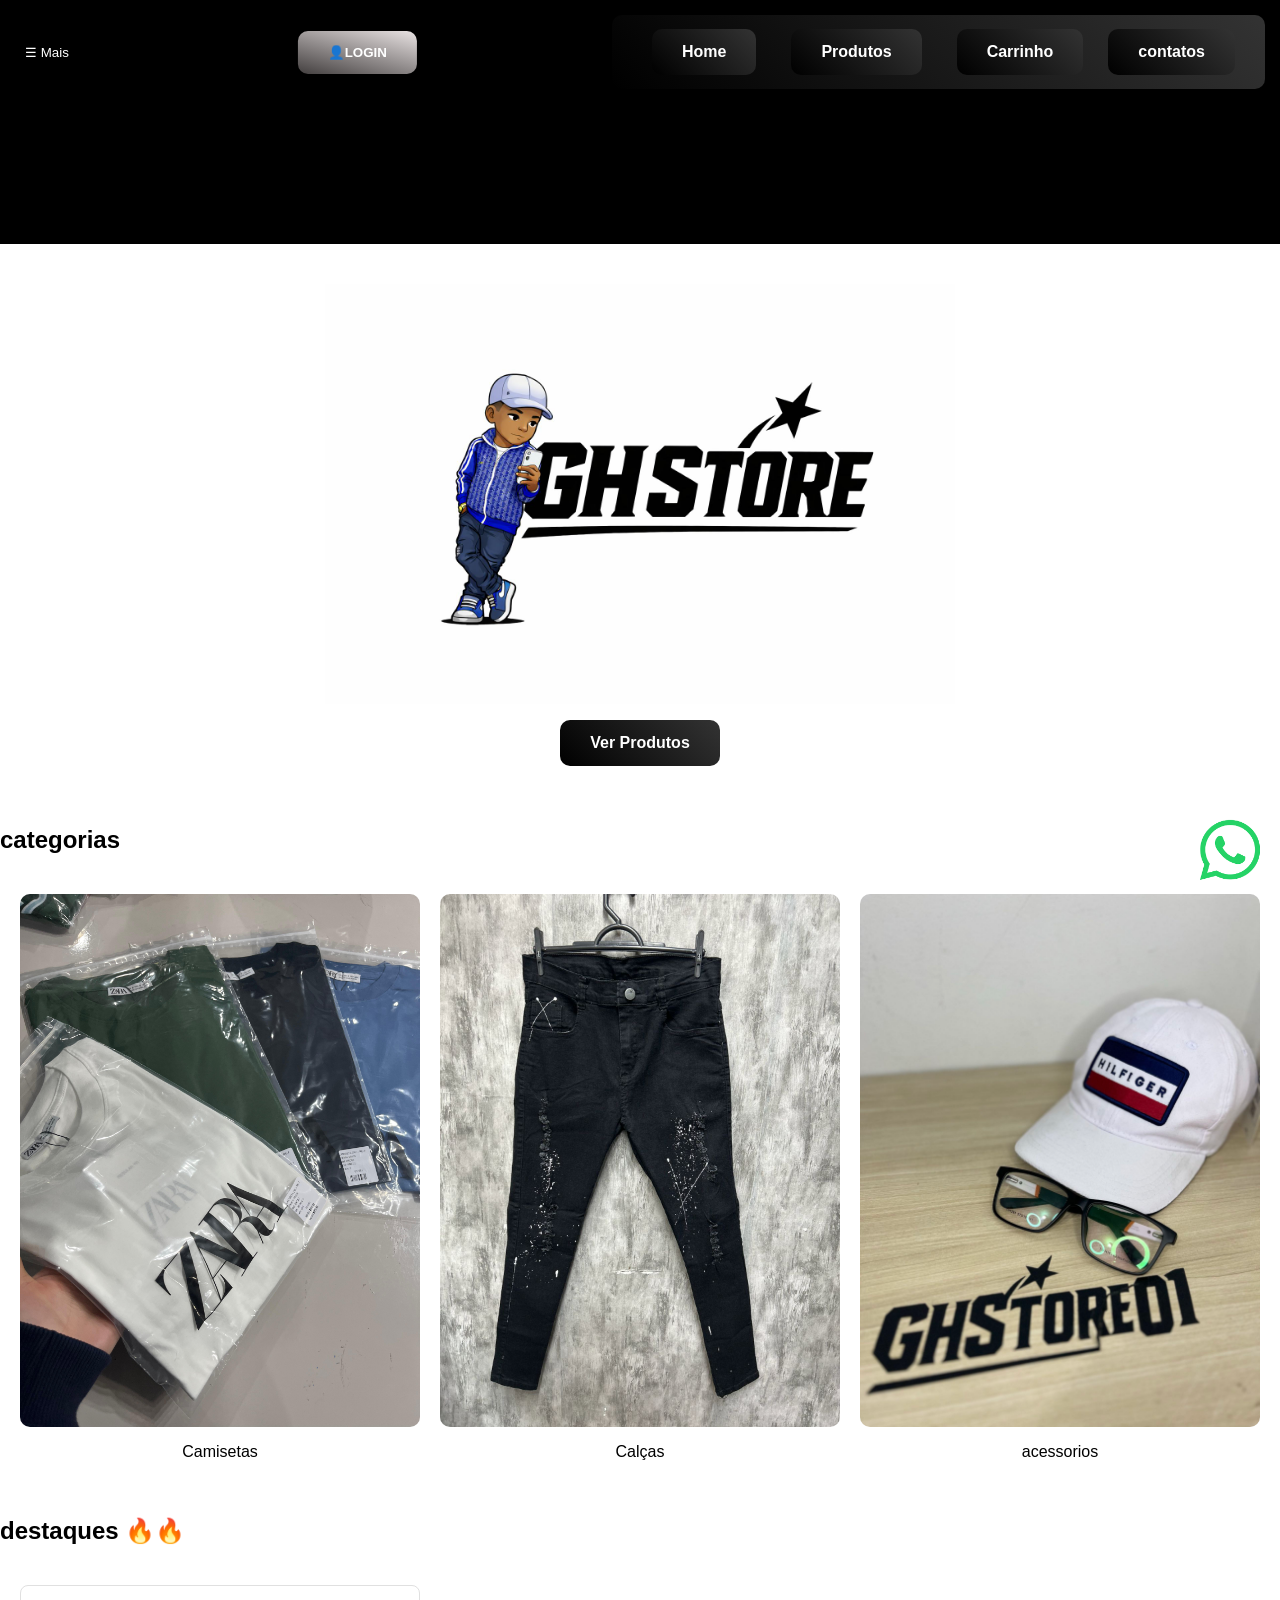
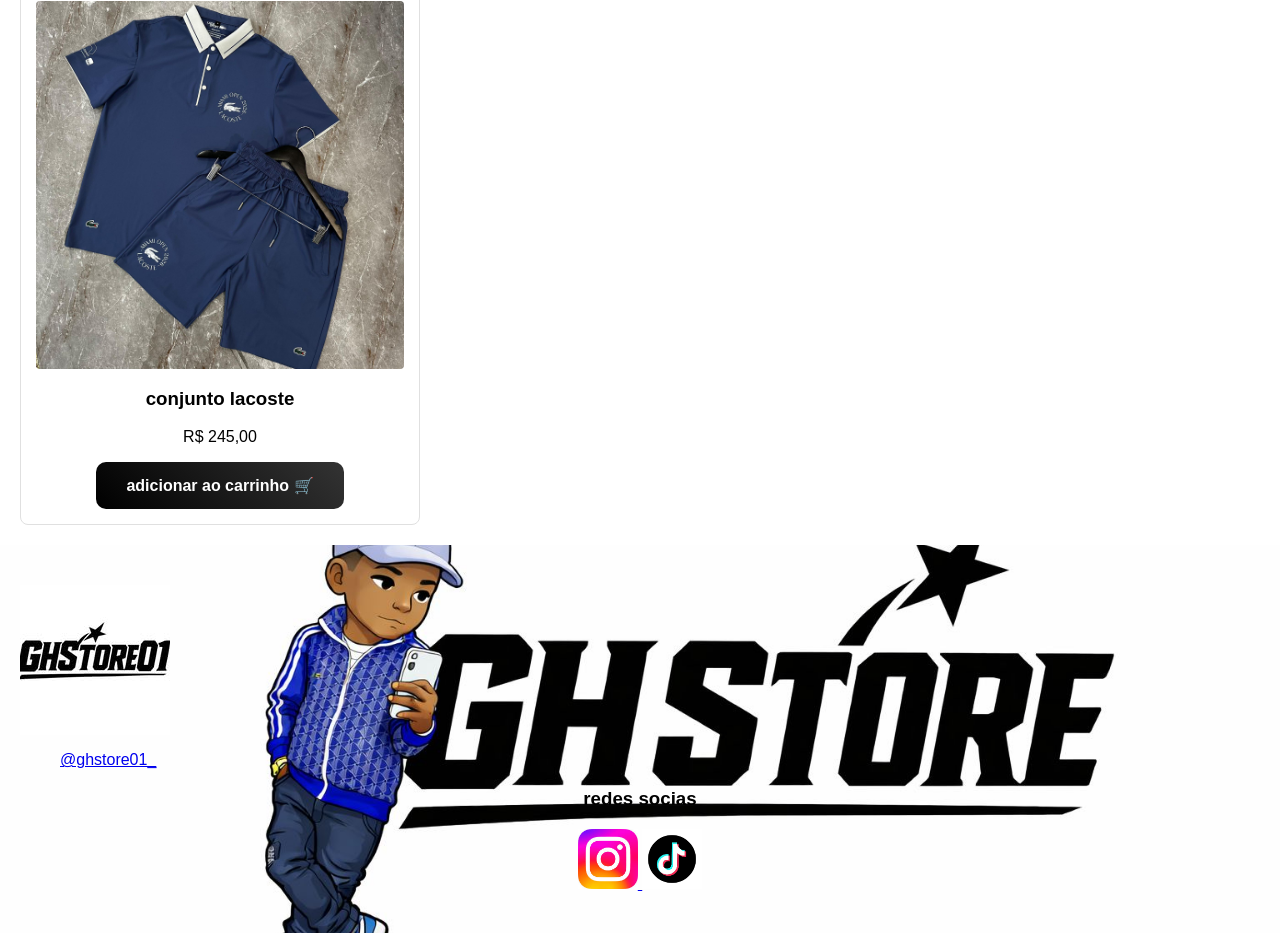
<file: index.html>
<html lang="pt-br">
<head>
    <meta charset="utf-8">
    <title>GH STORE01</title>
    <link rel="stylesheet" href="css/stylo.css">  
     <link rel="icon" type="image/x-icon" href="img/gh.png"> 

<script type="text/javascript">

    // Função para abrir e fechar a barra lateral
function     abriremenu() {
    var sidebar = document.getElementById("menuside");
    sidebar.classList.toggle("mostrar");
}

// Função pop up existente
function abrirdetalhes(){
    window.open("telas/pop_contatos.html", "popup", "width-800,height-700");
}
function abrirlogin(){
    window.open("telas/login.html", "popup", "width-40,height-60,position-center");
}




</script>
</head>
<body>

<header>
<!--side botao-->
 <button class="btn-sidebar" onclick="abriremenu()">
    <span class="iconeside-">☰</span> Mais 
</button>

<button class="btnlogin" onclick="abrirlogin()">
    <span class="login">👤</span>LOGIN
</button>
 
<!-- Barra lateral oculta por padrão -->
<div id="menuside" class="conteudoside">
    <!-- Botão interno para fechar o menu -->
    <button class="btn-fechar" onclick="abriremenu()">&times;</button>
    
    <h3>Menu GH Store</h3>
    <a href="index.html">Home</a>
    <a href="telas/produtos.html">Produtos</a>
    <a href="telas/carrinho.html">Carrinho</a>
    <a href="#" onclick="abrirdetalhes()">Contatos</a>
    <A href="telas/sobre.html">Sobre nós</A>
</div>
   
<!--exibicao de barra de navegacao-->
     <nav class="btn   barradeinteracao" target="_blank">
         <a class="btn" href="index.html">Home</a>
         <a class="btn" href="telas/produtos.html">Produtos</a>
         <a class="btn" href="telas/carrinho.html">Carrinho</a>
    
         <li  onclick="abrirdetalhes()" style=cursor:pointer class="btn" > contatos</li>
     </nav>
</header>



    <section class="banner">
<div>
   
</div>


    
</section>

<div>
<section class="cabecalho">
  <img src="img/banner.png" class="boneco">
  <p>
    
  </p>
   <a href="telas/produtos.html" class="btn">Ver Produtos</a>
</section>
</div>


    
<section class="categorias">
    <h2 >categorias</h2>
    
   
        
    </div>
<div class="texto">
      
       
    </div>
    <div class="grid-categorias">
        <a href="telas/produtos.html" class="categoria">
            <img src="roupas/CAMISAZ.jpg.jpeg">
           <p>Camisetas</p>   
        </a>

        <a href="telas/produtos.html" class="categoria">
            <img src="roupas/calca.jpg">
            <p>Calças</p>
        </a>

        <a href="telas/produtos.html"class="categoria">
            <img src="roupas/bone[.jpg">
            <p>acessorios</p>
        </a>
    </div>
</section>

<section class="destaques">
    <h2 class="secoes">destaques 🔥🔥</h2>

    <div class="grid">
        <div class="card">
            <img src="roupas/conjamiami.jpg.jpeg">
            <h3>conjunto lacoste</h3>
            <p>R$ 245,00</p>
            <a href="telas/carrinho.html" class="btn">adicionar ao carrinho    🛒</a> 
        </div>
    </div>
</section>

   <main>
          <a href="https://wa.me/5511915023891?text=Olá,%20quero%20comprar" target="_blank">
                <img src="icones_apps/whatsapp.png" alt="whatsapp" class="whatsapp">
              </a>

<footer class="footer">
    <img src="img/gh.png" class="footerlogo">
    
    <blockquote class="tiktok-embed" cite="https://www.tiktok.com/@ghstore01_" data-unique-id="ghstore01_" data-embed-type="creator" style="max-width: 580px; min-width: 188px;" > <section> <a target="_blank" href="https://www.tiktok.com/@ghstore01_?refer=creator_embed">@ghstore01_</a> </section> </blockquote> <script async src="https://www.tiktok.com/embed.js" ></script>
            <section class="redessc">
        <h3 class="secoes">redes socias</h3>
     
    <a href="https://www.instagram.com/ghstore01__?utm_source=ig_web_button_share_sheet&igsh=ZDNlZDc0MzIxNw==" target="_blank">
        <img src="icones_apps/insta.jpg" alt="instagram" class="redes-sociais">
        
        
        <a href="https://tr.ee/hZGyEVqiq7" target="_blank">
            <img src="icones_apps/tkt.png" alt="tik tok" class="redes-sociais">
            
            
        </a>
    </a>
    
    </section>
</footer>
    
</body>
</html>
</file>
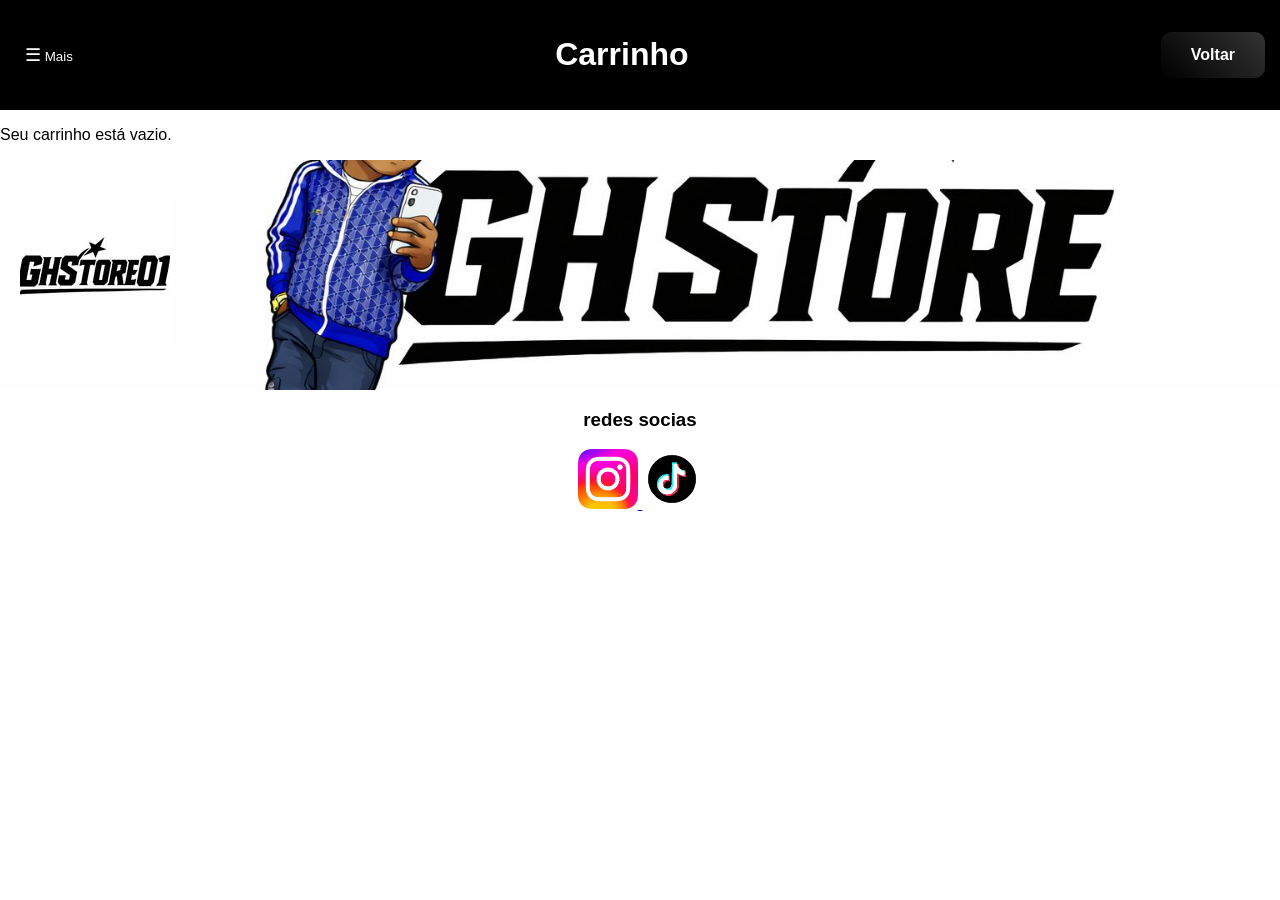
<file: telas/carrinho.html>
<html lang="pt-br">
<head>
  <meta charset="UTF-8">
  <title>Carrinho</title>
  <link rel="stylesheet" href="../css/stylo.css">
  <link rel="icon" type="image/x-icon" href="../img/gh.png"> 

  <script type="text/javascript">

    // Função para abrir e fechar a barra lateral
function     abriremenu() {
    var sidebar = document.getElementById("menuside");
    sidebar.classList.toggle("mostrar");
}

// Função pop up existente
function abrirdetalhes(){
    window.open("../telas/pop_contatos.html", "popup", "width-800,height-700");
}


</script>
</head>
<body>

<header>
    <button class="btn-sidebar" onclick="abriremenu()">
    <span class="iconeside">☰</span> Mais 
</button>
 
<!-- Barra lateral oculta por padrão -->
<div id="menuside" class="conteudoside">
    <!-- Botão interno para fechar o menu -->
    <button class="btn-fechar" onclick="abriremenu()">&times;</button>
    
    <h3>Menu GH Store</h3>
    <a href="../index.html">Home</a>
    <a href="../telas/produtos.html">Produtos</a>
 
    <a href="#" onclick="abrirdetalhes()">Contatos</a>
        <A href="../telas/sobre.html">Sobre nós</A>
</div>
  <h1>Carrinho</h1>
  <a class="BTN" href="../telas/produtos.html">Voltar</a>
</header>

<p>Seu carrinho está vazio.</p>

<footer class="footer">
    <img src="../img/gh.png" class="footerlogo">
            
</footer>

  <section class="redessc">
        <h3>redes socias</h3>
    <a href="https://www.instagram.com/ghstore01__?utm_source=ig_web_button_share_sheet&igsh=ZDNlZDc0MzIxNw==" target="_blank">
        <img src="../icones_apps/insta.jpg" alt="instagram" class="redes-sociais">
        
        
        <a href="https://tr.ee/hZGyEVqiq7" target="_blank">
            <img src="../icones_apps/tkt.png" alt="tik tok" class="redes-sociais">
            
            
        </a>
    </a>
    </section>

</body>
</html>
</file>
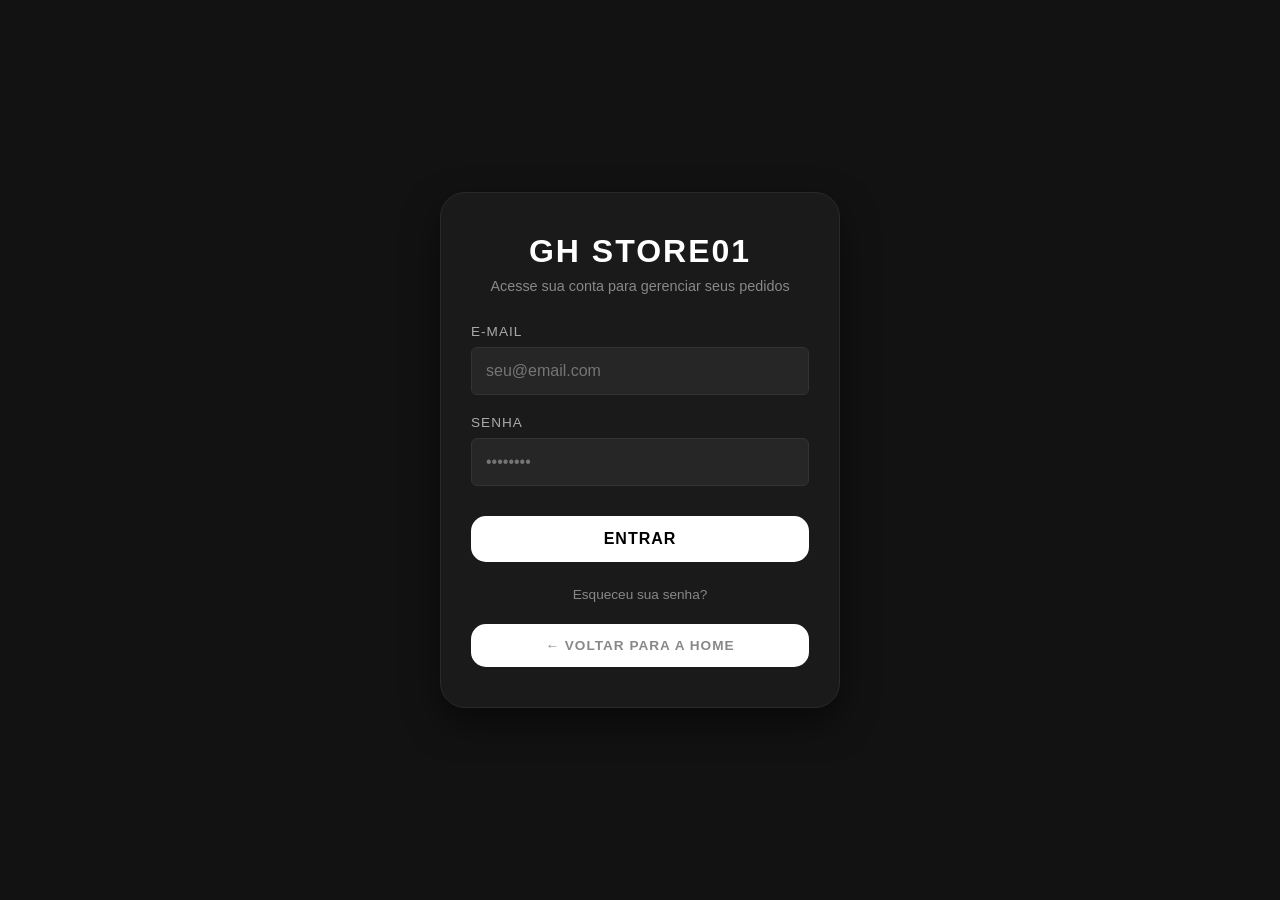
<file: telas/login.html>
<html lang="pt-BR">
<head>
  <meta charset="UTF-8">
  <meta name="viewport" content="width=device-width, initial-scale=1.0">
  <link rel="stylesheet" href="../css/login.css"
 

</head>
<body>

  <div class="login-container">
    <!-- Nome da sua loja -->
    <div class="brand-title">GH Store01</div>
    <div class="brand-subtitle">Acesse sua conta para gerenciar seus pedidos</div>

    <form action="#">
      <!-- Campo de E-mail -->
      <div class="input-group">
        <label for="email">E-mail</label>
        <input type="email" id="email" placeholder="seu@email.com" >
      </div>

      <!-- Campo de Senha -->
      <div class="input-group">
        <label for="password">Senha</label>
        <input type="password" id="password" placeholder="••••••••">
      </div>

      <!-- Botão personalizado com o seu efeito -->
      <button type="submit" class="btn-login">Entrar</button>
    </form>

    <!-- Links de navegação adicionais -->
    <div class="extra-links">
      <a href="#">Esqueceu sua senha?</a>
      <a class="btn-login" href="../index.html">← Voltar para a Home</a> <!-- Redireciona para sua página principal -->
    </div>
  </div>

</body>
</html>
</file>
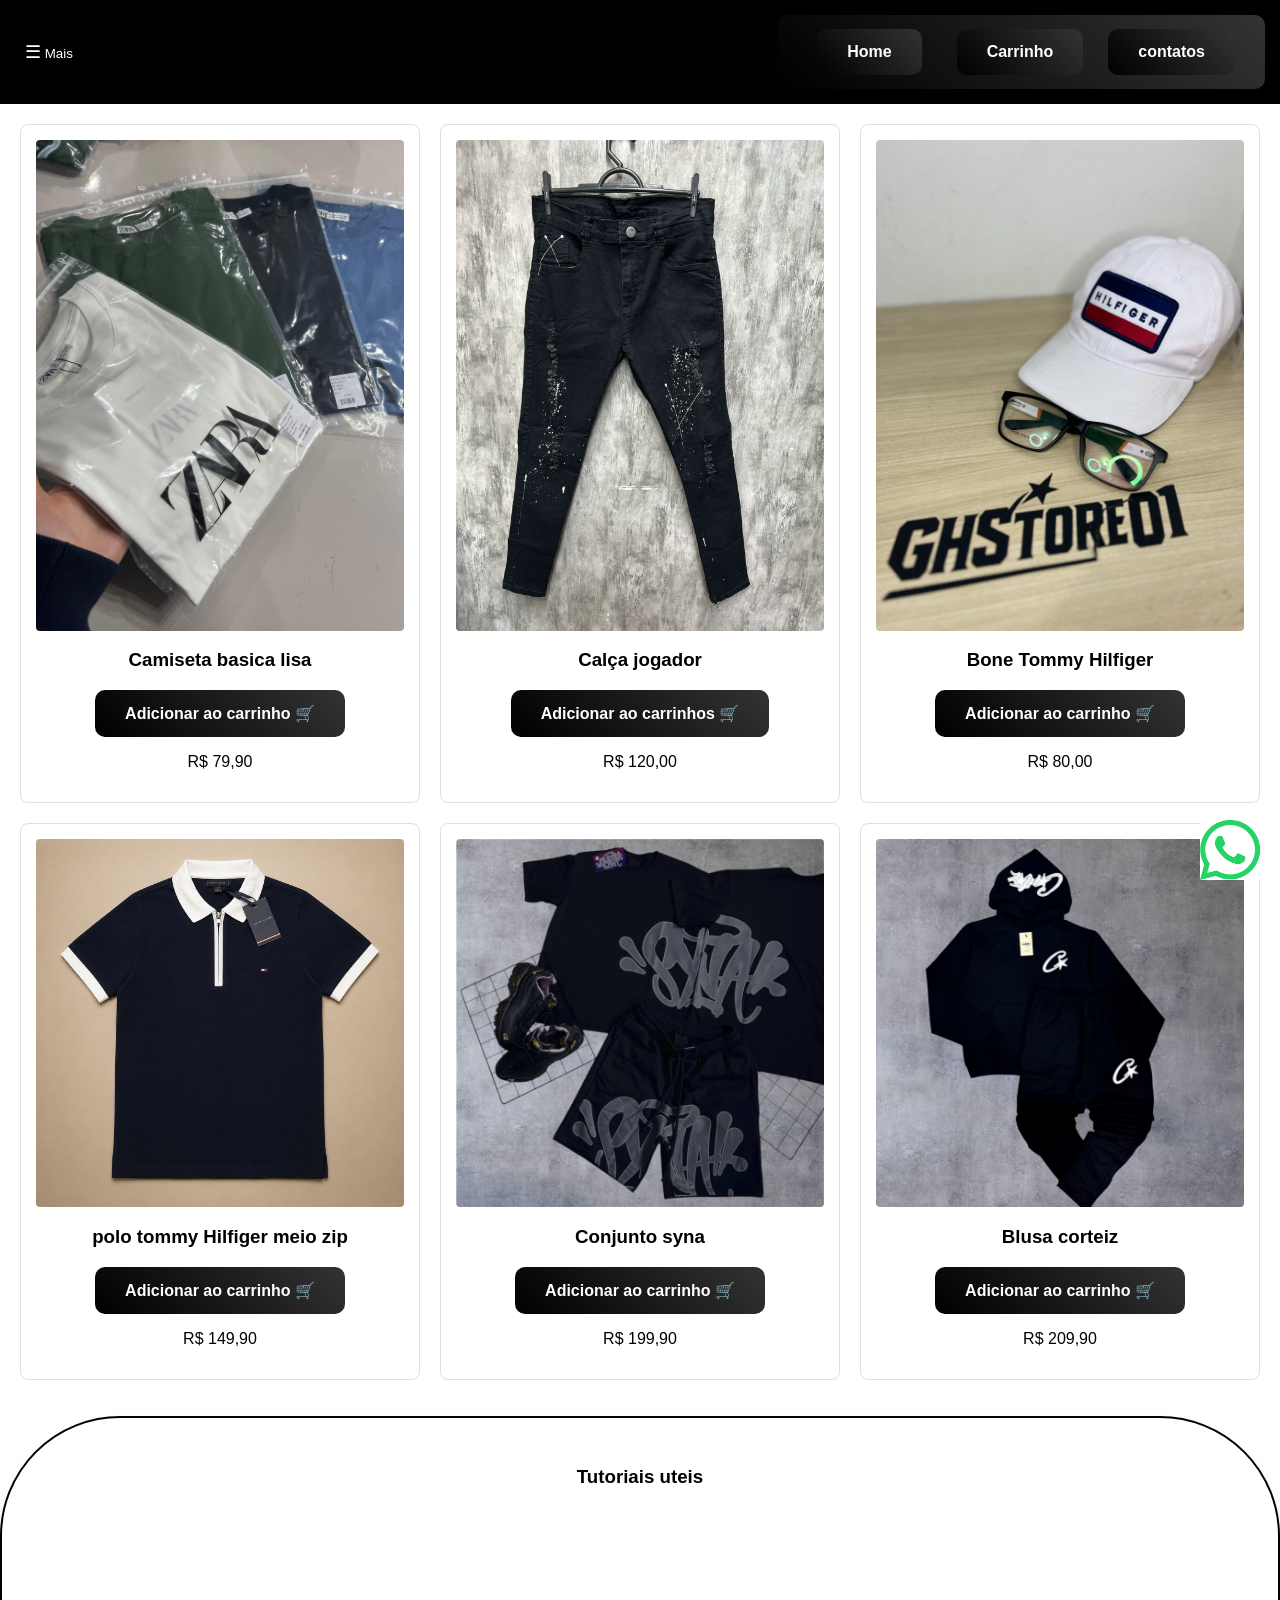
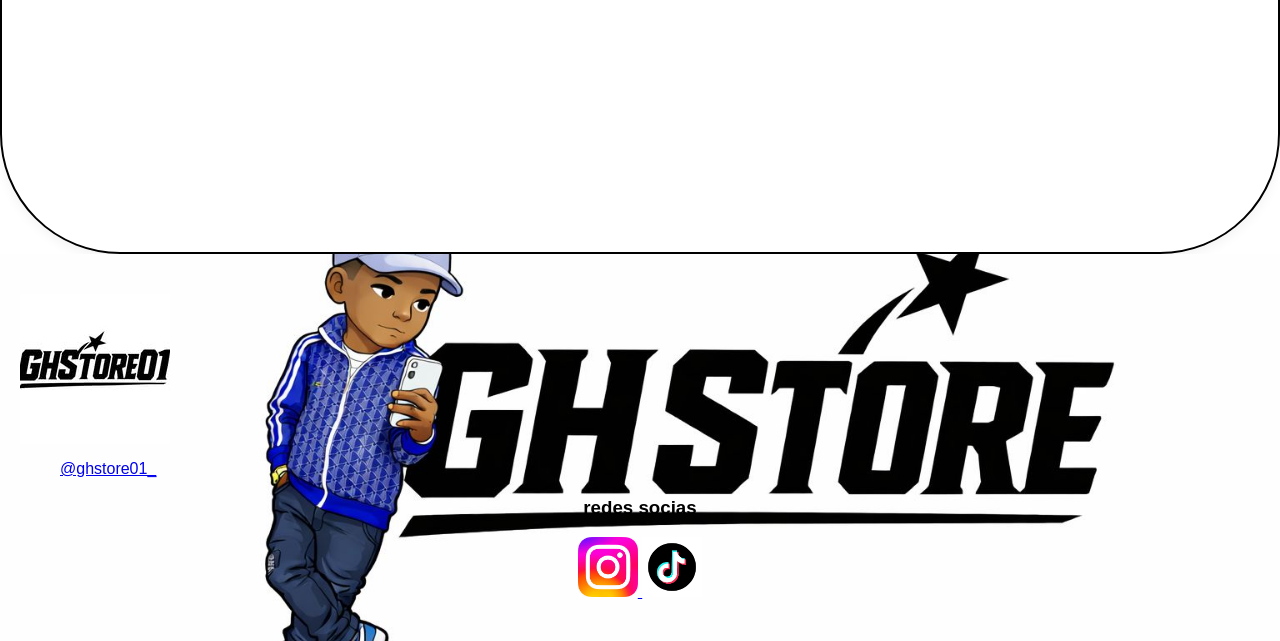
<file: telas/produtos.html>
<html lang="pt-br">
<head>
  <meta charset="UTF-8">
  <title>Produtos</title>
  <link rel="stylesheet" href="../css/stylo.css">
  <link rel="icon" type="image/x-icon" href="../img/gh.png"> 

  <script type="text/javascript">

    // Função para abrir e fechar a barra lateral
function     abriremenu() {
    var sidebar = document.getElementById("menuside");
    sidebar.classList.toggle("mostrar");
}

// Função pop up existente
function abrirdetalhes(){
    window.open("../telas/pop_contatos.html", "popup", "width-800,height-700");
}


</script>
</head>
<body>

<header>
 <button class="btn-sidebar" onclick="abriremenu()">
    <span class="iconeside">☰</span> Mais 
</button>
 
<!-- Barra lateral oculta por padrão -->
<div id="menuside" class="conteudoside">
    <!-- Botão interno para fechar o menu -->
    <button class="btn-fechar" onclick="abriremenu()">&times;</button>
    
    <h3>Menu GH Store</h3>
    <a href="../index.html">Home</a>
    <a href="../telas/produtos.html">Produtos</a>
    <a href="../telas/carrinho.html">Carrinho</a>
    <a href="#" onclick="abrirdetalhes()">Contatos</a>
        <A href="../telas/sobre.html">Sobre nós</A>
</div>
   
<!--exibicao de barra de navegacao-->
     <nav class="btn   barradeinteracao" target="_blank">
         <a class="btn" href="../index.html">Home</a>
         <a class="btn" href="../telas/carrinho.html">Carrinho</a>
    
         <li  onclick="abrirdetalhes()" style=cursor:pointer class="btn" > contatos</li>
</header>

<section class="grid">

  

  <div class="card">
    <img src="../roupas/CAMISAZ.jpg.jpeg">
    <h3>Camiseta basica lisa</h3>
    
    <a href="../telas/carrinho.html" class="btn">Adicionar ao carrinho    🛒</a>
    <p>R$ 79,90</p>
  </div>

  <div class="card">
    <img src="../roupas/calca.jpg">
    <h3>Calça jogador</h3>
    <a href="telas/carrinho.html" class="btn">Adicionar ao carrinhos   🛒</a>
    <p>R$ 120,00</p>
  </div>

  <div class="card">
<img src="../roupas/bone[.jpg">
<h3>Bone Tommy Hilfiger</h3>

<a href="telas/carrinho.html" class="btn">Adicionar ao carrinho    🛒</a>
<p>R$ 80,00</p>
  </div>
  
 
  
   <div class="card">
    <img src="../roupas/POLOTOMMY.jpeg">
    <h3>polo tommy Hilfiger meio zip</h3>
    
    <a href="../telas/carrinho.html" class="btn">Adicionar ao carrinho    🛒</a>
    <p>R$ 149,90</p>
  </div>


   <div class="card">
    <img src="../roupas/SYNA.jpeg">
    <h3>Conjunto syna</h3>
    
    <a href="../telas/carrinho.html" class="btn">Adicionar ao carrinho    🛒</a>
    <p>R$ 199,90</p>
  </div>

   <div class="card">
    <img src="../roupas/CORTEIZZ.jpeg">
    <h3>Blusa corteiz</h3>
    
    <a href="../telas/carrinho.html" class="btn">Adicionar ao carrinho    🛒</a>
    <p>R$ 209,90</p>
  </div>

</section>
<P>

</P>
<section class="video">
  <h3 class="">Tutoriais uteis </h3>

  <iframe width="560" height="315" src="https://www.youtube.com/embed/aqdz6X_lUHk?si=T5KYeegAYr93IFhG" title="YouTube video player" frameborder="0" allow="accelerometer; autoplay; clipboard-write; encrypted-media; gyroscope; picture-in-picture; web-share" referrerpolicy="strict-origin-when-cross-origin" allowfullscreen></iframe>
</section>


</section>

   <main>
          <a href="https://wa.me/5511915023891?text=Olá,%20quero%20comprar" target="_blank">
                <img src="../icones_apps/whatsapp.png" alt="whatsapp" class="whatsapp">
              </a>

              

  <section class="redessc">
       
   
    </section>
<footer class="footer">
    <img src="../img/gh.png" class="footerlogo">
    
    <blockquote class="tiktok-embed" cite="https://www.tiktok.com/@ghstore01_" data-unique-id="ghstore01_" data-embed-type="creator" style="max-width: 580px; min-width: 188px;" > <section> <a target="_blank" href="https://www.tiktok.com/@ghstore01_?refer=creator_embed">@ghstore01_</a> </section> </blockquote> <script async src="https://www.tiktok.com/embed.js" ></script>
            <section class="redessc">
        <h3 class="secoes">redes socias</h3>
     
    <a href="https://www.instagram.com/ghstore01__?utm_source=ig_web_button_share_sheet&igsh=ZDNlZDc0MzIxNw==" target="_blank">
        <img src="../icones_apps/insta.jpg" alt="instagram" class="redes-sociais">
        
        
        <a href="https://tr.ee/hZGyEVqiq7" target="_blank">
            <img src="../icones_apps/tkt.png" alt="tik tok" class="redes-sociais">
            
            
        </a>
    </a>
    
    </section>
</footer>

</body>
</html>
</file>
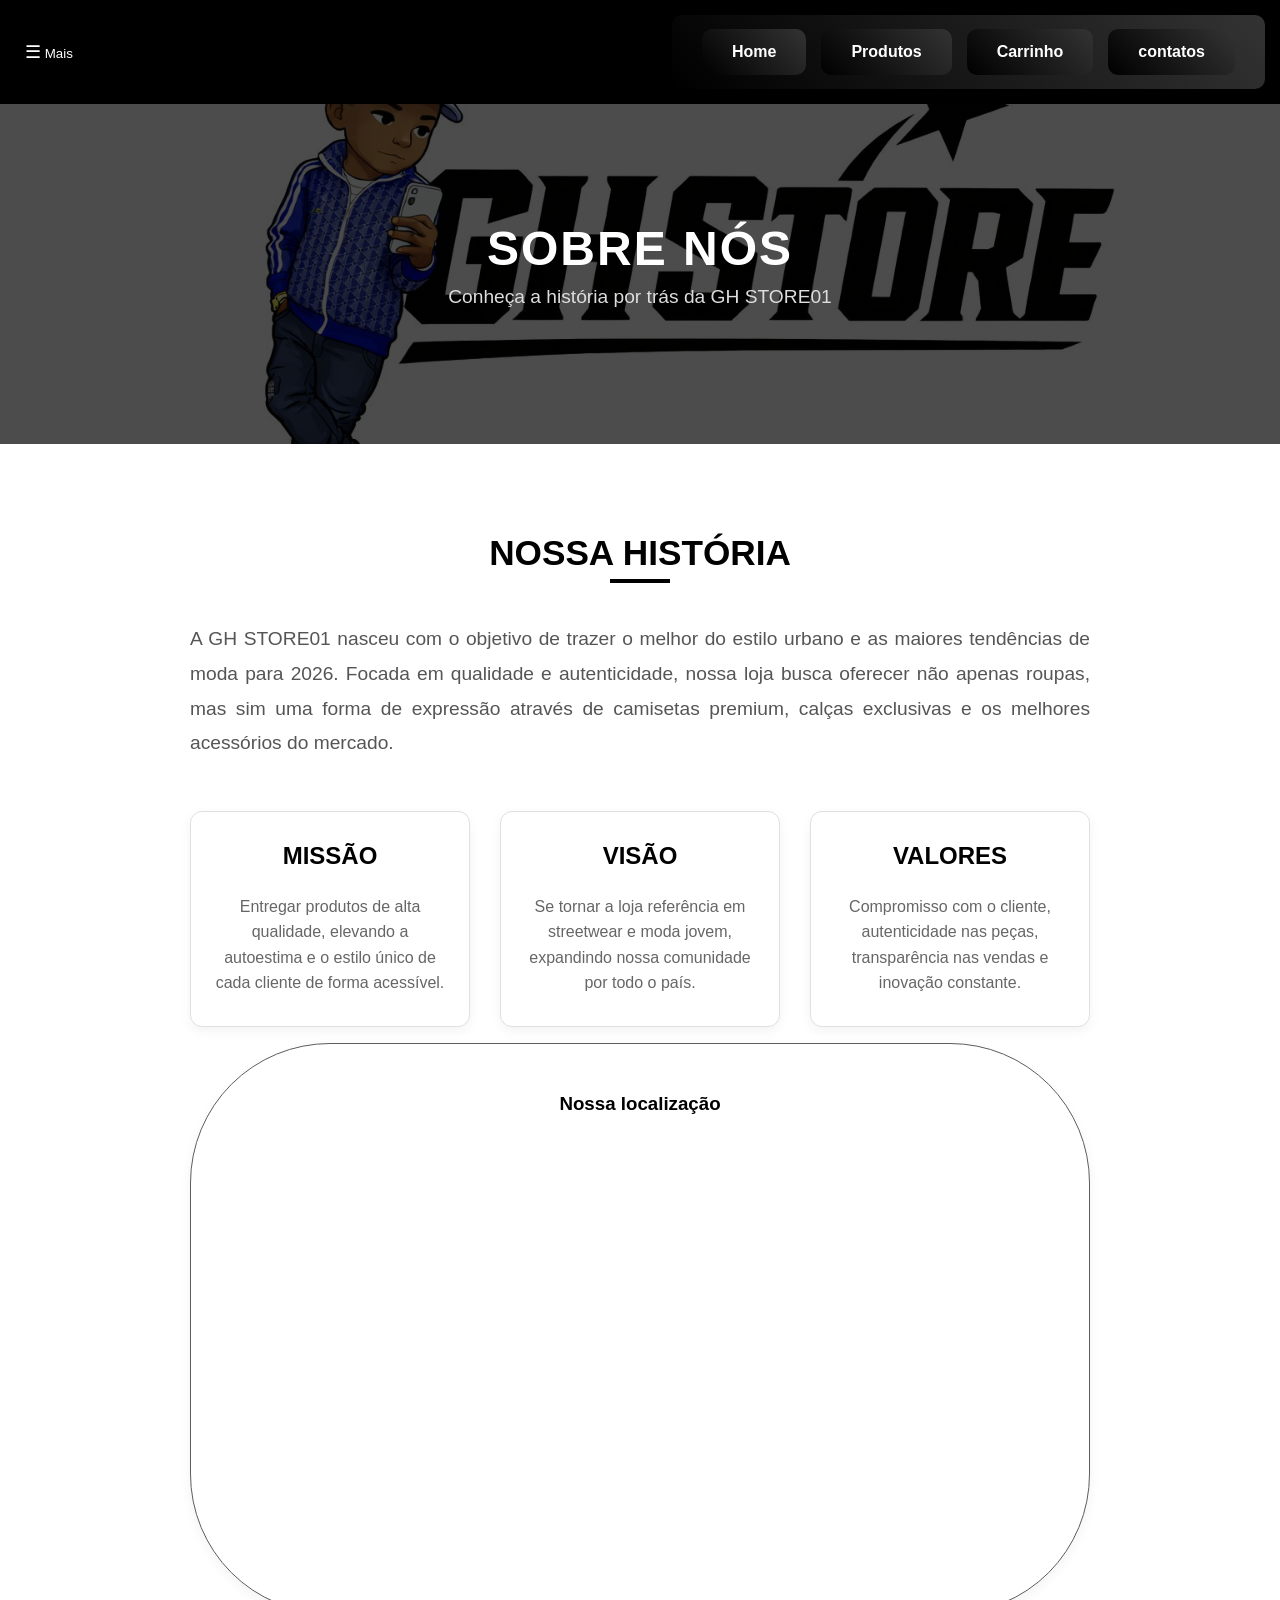
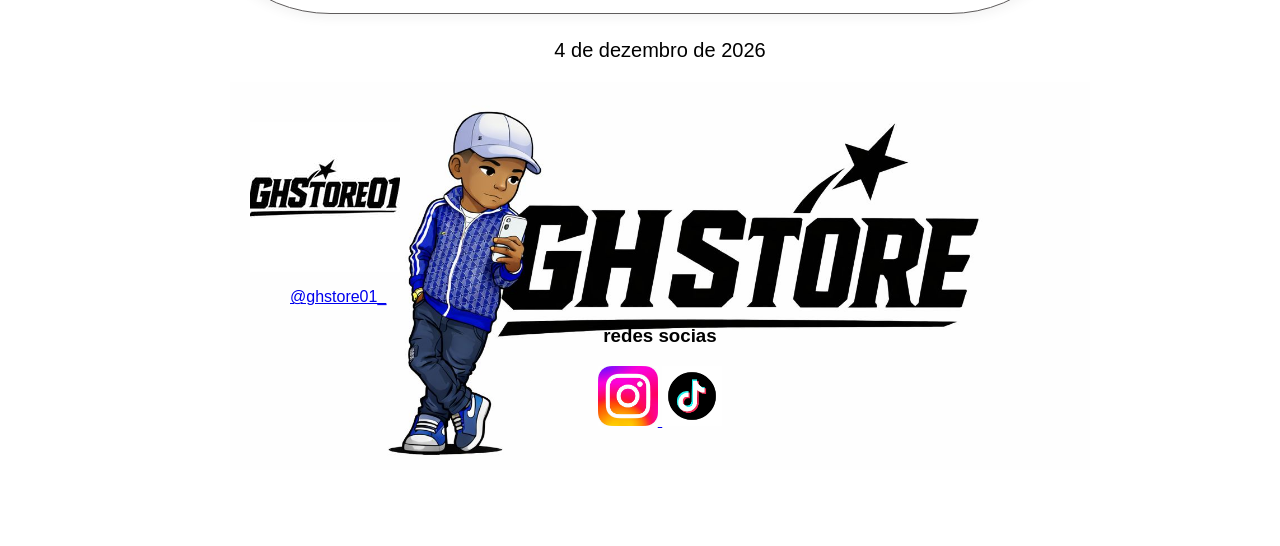
<file: telas/sobre.html>
<html><!-- Banner Superior Decorativo -->
    <meta charset="utf-8">
    <title>sobre nos</title>
    <link rel="stylesheet" href="../css/stylo.css">
     <link rel="icon" type="image/x-icon" href="../img/gh.png"> 

    <header> 
        <script type="text/javascript">

alert ("qualquer problema entrar em \ncontato");

    // Função para abrir e fechar a barra lateral
function     abriremenu() {
    var sidebar = document.getElementById("menuside");
    sidebar.classList.toggle("mostrar");
}

// Função pop up existente
function abrirdetalhes(){
    window.open("../telas/pop_contatos.html", "popup", "width-800,height-700");
}


</script>
<button class="btn-sidebar" onclick="abriremenu()">
    <span class="iconeside">☰</span> Mais 
</button>
            <div class="btn   barradeinteracao" target="_blank">
         <a class="btn" href="../index.html">Home</a>
         <a class="btn" href="../telas/produtos.html">Produtos</a>
         <a class="btn" href="../telas/carrinho.html">Carrinho</a>
    
          <li  onclick="abrirdetalhes()" style=cursor:pointer class="btn" > contatos</li>
    </div>

    <div id="menuside" class="conteudoside">
    <!-- Botão interno para fechar o menu -->
    <button class="btn-fechar" onclick="abriremenu()">&times;</button>
    
    <h3>Menu GH Store</h3>
    <a href="../index.html">Home</a>
    <a href="../telas/produtos.html">Produtos</a>
    <a href="../telas/carrinho.html">Carrinho</a>
    <a href="#" onclick="abrirdetalhes()">Contatos</a>
    <A href="../telas/sobre.html">Sobre nós</A>
</div>

</header>
<section class="banner-sobre">
    <h1>Sobre Nós</h1>
    <p>Conheça a história por trás da GH STORE01</p>
   
</section>


<!-- Bloco de conteúdo da história e Valores -->
<main class="container-sobre">
    <section class="historia-secao">
        <h2>Nossa História</h2>
        <p>
            A GH STORE01 nasceu com o objetivo de trazer o melhor do estilo urbano e as maiores tendências de moda para 2026. Focada em qualidade e autenticidade, nossa loja busca oferecer não apenas roupas, mas sim uma forma de expressão através de camisetas premium, calças exclusivas e os melhores acessórios do mercado.
        </p>
    </section>

    <!-- Grid com Missão, Visão e Valores -->
    <section class="valores-grid">
        <div class="valor-card">
            <h3>Missão</h3>
            <p>Entregar produtos de alta qualidade, elevando a autoestima e o estilo único de cada cliente de forma acessível.</p>
        </div>
        <div class="valor-card">
            <h3>Visão</h3>
            <p>Se tornar a loja referência em streetwear e moda jovem, expandindo nossa comunidade por todo o país.</p>
        </div>
        <div class="valor-card">
            <h3>Valores</h3>
            <p>Compromisso com o cliente, autenticidade nas peças, transparência nas vendas e inovação constante.</p>
        </div>
    </section>
    <p>

    </p>

    <section class="mapa">
        <h3> Nossa localização</h3>
    <iframe src="https://www.google.com/maps/embed?pb=!1m18!1m12!1m3!1d29239.071964926814!2d-46.57893596523437!3d-23.644325099999993!2m3!1f0!2f0!3f0!3m2!1i1024!2i768!4f13.1!3m3!1m2!1s0x94ce5cec46ebe475%3A0x8d2c14858d37a05e!2sEscola%20Senai%20Armando%20de%20Arruda%20Pereira!5e0!3m2!1spt-BR!2sbr!4v1779763866068!5m2!1spt-BR!2sbr"  width="600" height="450" style="border:0;" allowfullscreen="" loading="lazy" referrerpolicy="no-referrer-when-downgrade"></iframe>
</section>
 <ul>
        <!--data-->

 <p class="stilodate">
  <script>
    const data = new Date();
    const formato = data.toLocaleDateString('pt-BR', { dateStyle: 'long'});
    document.write(formato);
  </script>
</p>

    </section>
<footer class="footer">
    <img src="../img/gh.png" class="footerlogo">
    
    <blockquote class="tiktok-embed" cite="https://www.tiktok.com/@ghstore01_" data-unique-id="ghstore01_" data-embed-type="creator" style="max-width: 580px; min-width: 188px;" > <section> <a target="_blank" href="https://www.tiktok.com/@ghstore01_?refer=creator_embed">@ghstore01_</a> </section> </blockquote> <script async src="https://www.tiktok.com/embed.js" ></script>
            <section class="redessc">
        <h3 class="secoes">redes socias</h3>
     
    <a href="https://www.instagram.com/ghstore01__?utm_source=ig_web_button_share_sheet&igsh=ZDNlZDc0MzIxNw==" target="_blank">
        <img src="../icones_apps/insta.jpg" alt="instagram" class="redes-sociais">
        
        
        <a href="https://tr.ee/hZGyEVqiq7" target="_blank">
            <img src="../icones_apps/tkt.png" alt="tik tok" class="redes-sociais">
            
            
        </a>
    </a>
    
    </section>
</footer>
</main>
</html>
</file>
<file: css/stylo.css>
body {
  font-family: Arial, sans-serif;
  margin: 0;
  padding: 0;
}

header {
  display: flex;
  align-items: center;
  justify-content: space-between;
  padding: 15px;
  background: rgb(0, 0, 0);
  color: white;
  position: relative;
} 

nav {
  display: flex;
  align-items: center;
}

nav a {
  color: white;
  margin: 0 10px;
  text-decoration: none;
}

.barraDeBusca{
  display: flex;
  align-items: center;
  position: relative;
}

.barra{
  width: 300px;
  padding: 8px 40px 8px 12px;
  border-radius: 6px;
  border: 1px solid #ccc;
}

.butaoBusca{
  background-color: transparent;
  font-size: 1.2rem;
  color: black;
  border: none;
  position: absolute;
  right: 10px;
  cursor: pointer;
  padding: 0;
}


.banner {
  display: flex;
  flex-direction: column;
  justify-content: center;
  align-items: center;
  position: relative;
  height: auto;
  min-height: 100px;
  background: rgb(0, 0, 0);
  color: white;
  padding: 20px;
}

.cabecalho{
  position: relative;
  text-align: center;
  padding: 40px 20px;
  color: #000;
}

.boneco {
  height: 420px;
  max-width: 100%;
  object-fit: contain;
}

.texto {
  z-index: 2;
}


.btn {
 background: linear-gradient(45deg, #000, #333);
  color: rgb(255, 255, 255);
  padding: 14px 30px;
  border-radius: 10px;
  font-weight: bold;
  border: none;
  cursor: pointer;
  display: inline-block;
  text-decoration: none;
  transition: 0.3s;
}
.btn:hover {
  transform: translateY(-3px);
  box-shadow: 0 10px 20px rgba(0,0,0,0.3);
}

.grid {
  display: grid;
  grid-template-columns: repeat(3, 1fr);
  gap: 20px;
  padding: 20px;
}

.card {
  border: 1px solid #e0e0e0;
  padding: 15px;
  text-align: center;
  border-radius: 8px;
}

.card img {
  width: 100%;
  height: auto;
  border-radius: 4px;
}

button {
  background: rgb(0, 0, 0);
  color: rgb(255, 255, 255);
  padding: 10px;
  border: none;
  cursor: pointer;
  overflow: auto;
}

.mais-vendidos{
    text-align: center; 
    margin-top: 40px;
}
.grid-categorias {
  display: grid;
  grid-template-columns: repeat(3, 1fr);
  gap: 20px;
  padding: 20px;
}

.categoria {
  text-align: center;
  text-decoration: none;
  color: black;
  display: block;
  transition: 0.3s;
}

.categoria img {
  width: 100%;
  border-radius: 10px;
}

.categoria:hover {
  transform: scale(1.05);
}

    

@media (max-width: 768px) {
  .grid, .grid-categorias {
    grid-template-columns: 1fr;
  }
  header {
    flex-direction: column;
    gap: 15px;
  }
  .barra {
    width: 100%;
  }
}

footer{
    background: url("../rodape.png");
    padding: 40px 20px;
    background-size: cover;
    background-position: center;
    background-color: #333;
}
.footerlogo{
    width: 150px;
}
.whatsapp{
  position: fixed;
  bottom: 20px;
  right: 20px;
  width: 60px;
  z-index: 999;
  cursor: pointer;
  transition: 0.3s;
}
.whatsapp:hover{
  transform: scale(1.1);
}
.redes-sociais{
    width: 60px;
}
.redessc{
    text-align: center;
}

.tkt {
  width: 300px;
  height: 200px;
  background: white;
  border-radius: 10px;
  transition: all 0.3s ease;
 
}

.tkt:hover {
  opacity: 0.7;
  transform: scale(0.98);
  transition-delay: 3s;
}

.tk:not(:hover)
{
  transition-delay: 0s;
}

.secoes{
position: center;
}
.secoes:hover
{
  transform: translateY(-3px);
  
  box-shadow: 0 10px 20px rgb(255, 255, 255);
}
.barradeinteracao{
  display: flex;
  gap: 15px;
}

.stilodate{
  text-align: center;
  font-size: 20px;
  margin-top: 25px;
  color: rgb(0, 0, 0) ;
}

.txt_pop-up{
  margin-left: 45%;
}

.EMAIL_POP{
  display: flex;
  flex-direction: column;
  justify-content: center;
  align-items: center;
  max-width: 500px;
  margin: 0 auto;
}

.EMAIL_POP img{
  width: 100%;
  height: auto;

}

.EMAIL_TXT{
  text-align: center;
  color: rgb(0, 0, 0);
  padding: 20px 0;
  font-family: 'Times New Roman', Times, serif;
}

.texto-categoria{
  font-size: larger;
  font-style: italic;
  margin-top: 10px;
}


.sidebar {
  background-color: #000000; 
  border: none;             
  border-radius: 8px;       
  padding: 8px 16px;        
  font-family: Arial, sans-serif;  
  font-size: 14px;
  color: #ffffff;          
  cursor: pointer;         
  display: inline-flex;     
  align-items: center;
  gap: 8px;                 
  position: fixed;
  
}


.iconeside {
  font-size: 18px;
}


.conteudoside {
  display: none;        
  position: absolute;   
  top: 100%;
  left: 0;
  background-color: #ffffff;
  min-width: 180px;
  box-shadow: 0px 4px 12px rgba(0,0,0,0.15);
  border-radius: 6px;
  margin-top: 5px;
  padding: 5px 0;
  z-index: 100;
}


.conteudoside a {
  color: #333333;
  padding: 10px 16px;
  text-decoration: none;
  display: block;
  font-size: 14px;
  text-align: left;
}


.conteudoside a:hover {
  background-color: #f5f5f5;
}


.mostrar {
  display: block !important;
}

.banner-sobre {
  background: linear-gradient(rgba(0, 0, 0, 0.7), rgba(0, 0, 0, 0.7)), url('../img/banner.png');
  background-size: cover;
  background-position: center;
  height: 300px;
  display: flex;
  flex-direction: column;
  justify-content: center;
  align-items: center;
  color: white;
  text-align: center;
  padding: 20px;
}


.banner-sobre h1 {
  font-size: 3rem;
  margin: 0;
  text-transform: uppercase;
  letter-spacing: 2px;
}


.banner-sobre p {
  font-size: 1.2rem;
  margin-top: 10px;
  color: #ddd;
}

.container-sobre {
  max-width: 900px;
  margin: 0 auto;
  padding: 60px 20px;
}

.historia-secao {
  text-align: center;
  margin-bottom: 50px;
}

.historia-secao h2 {
  font-size: 2.2rem;
  position: relative;
  display: inline-block;
  margin-bottom: 30px;
  text-transform: uppercase;
  color: #000;
}

.historia-secao h2::after {
  content: '';
  width: 60px;
  height: 4px;
  background-color: #000;
  position: absolute;
  bottom: -10px;
  left: 50%;
  transform: translateX(-50%);
}

.historia-secao p {
  font-size: 1.2rem;
  line-height: 1.8;
  color: #555;
  text-align: justify;
}

.valores-grid {
  display: grid;
  grid-template-columns: repeat(3, 1fr);
  gap: 30px;
  margin-top: 50px;
}

.valor-card {
  background-color: #fff;
  border: 1px solid #e0e0e0;
  padding: 30px 20px;
  border-radius: 12px;
  text-align: center;
  box-shadow: 0 4px 12px rgba(0,0,0,0.05);
  transition: 0.3s;
}

.valor-card:hover {
  transform: translateY(-5px);
  box-shadow: 0 10px 20px rgba(0,0,0,0.1);
  border-color: #000;
}

.valor-card h3 {
  font-size: 1.5rem;
  margin-top: 0;
  color: #000;
  text-transform: uppercase;
}

.valor-card p {
  font-size: 1rem;
  color: #666;
  line-height: 1.6;
  margin: 0;
}

@media (max-width: 768px) {
  .valores-grid {
    grid-template-columns: 1fr;
  }
  .banner-sobre h1 {
    font-size: 2.2rem;
  }
}


.contatos-titulo{
    font-size: 40px;
    font-weight: bold;
    color: rgb(78, 8, 116);
    font-family: cursive;
    list-style: none;
}

.contatos-item:before{
    content: "📞";
}

.texto-contatos{
    padding-left: 5%;
}

/*Formulário*/
form{
    margin-top: 20px;
    margin-left: 20%;
    margin-bottom: 0;
}

form label, form legend{
    display: block;
    font-size: 20px;
    margin: 0 0 10px;
}

fieldset{
    width: 75%;
    padding-left: 5%;
    margin-bottom: 2%;
}

.input-padrao{
    display: block;
    margin: 0 0 20px;
    padding: 10px 25px;
    width: 85%;
}

.chk{
    margin: 20px 0;
}

#enviar{
    width: 48%;
    padding: 15px 0;
    margin-bottom: 20px;
    background: orange;
    color: white;
    font-weight: bold;
    border: none;
    border-radius: 5px;
    transition: 1s all;
    cursor: pointer;
}

#enviar:hover{
    background: darkorange;
    transform: scale(1.2);
}

/*Div do retorno do formulário*/
.divRetorno{
    display: none;
    margin-bottom: 15px;
}

.divRetorno p{
    font-size: 24px;
}

.mapa{

 background-color: #ffffff;
  border: 1px solid #5f5c5c;
  padding: 30px 20px;
  border-radius: 140px;
  text-align: center;
  box-shadow: 0 4px 12px rgba(0,0,0,0.05);
  transition: 0.3s;
}

.video{


  border: 2px solid #000000;
  padding: 30px 20px;
  border-radius: 120px;
  text-align: center;
  box-shadow: 0 4px 12px rgba(0,0,0,0.05);
  transition: 0.3s;
}
.btnlogin{

background: linear-gradient(15deg, #433f3f, #e9e3e3);
  color: rgb(255, 255, 255);
  padding: 14px 30px;
  border-radius: 10px;
  font-weight: bold;
  border: none;
  cursor: pointer;
  display: inline-block;
  text-decoration: none;
  transition: 0.6s;
  transform: translateX(10%);
}

.btnlogin:hover{
  transform: translateY(5%);
  box-shadow: 0 10px 20px rgba(0,0,0,0.3);
}
</file>
<file: css/login.css>
* {
      margin: 0;
      padding: 0;
      box-sizing: border-box;
      font-family: 'Segoe UI', Tahoma, Geneva, Verdana, sans-serif;
    }

    body {
      background-color: #121212; /* Fundo escuro esportivo */
      color: #ffffff;
      display: flex;
      justify-content: center;
      align-items: center;
      min-height: 100vh;
    }

    /* Card do Formulário */
    .login-container {
      background-color: #1a1a1a;
      padding: 40px 30px;
      border-radius: 12px;
      box-shadow: 0 15px 35px rgba(0, 0, 0, 0.5);
      width: 100%;
      max-width: 400px;
      text-align: center;
      border: 1px solid #2a2a2a;
      border-radius: 25px;
    }

    .brand-title {
      font-size: 2rem;
      font-weight: 800;
      letter-spacing: 2px;
      margin-bottom: 8px;
      color: #ffffff;
      text-transform: uppercase;
    }

    .brand-subtitle {
      font-size: 0.9rem;
      color: #888888;
      margin-bottom: 30px;
    }

    /* Campos de Entrada */
    .input-group {
      text-align: left;
      margin-bottom: 20px;
    }

    .input-group label {
      display: block;
      font-size: 0.85rem;
      color: #aaaaaa;
      margin-bottom: 8px;
      text-transform: uppercase;
      letter-spacing: 1px;
    }

    .input-group input {
      width: 100%;
      padding: 14px;
      background-color: #262626;
      border: 1px solid #333333;
      border-radius: 6px;
      color: #ffffff;
      font-size: 1rem;
      outline: none;
      transition: border-color 0.3s ease;
    }

    .input-group input:focus {
      border-color: #ffffff; /* Borda acende ao clicar */
    }

    /* O Botão de Entrar (Com o seu efeito personalizado) */
    .btn-login {
      width: 100%;
      padding: 14px;
      background-color: #ffffff;
      color: #000000;
      border: none;
      border-radius: 6px;
      font-size: 1rem;
      font-weight: 700;
      cursor: pointer;
      text-transform: uppercase;
      letter-spacing: 1px;
      margin-top: 10px;
      display: inline-block;
     border-radius: 15px;
      transition: transform 0.6s ease, box-shadow 0.6s ease;
    }

    .btn-login:hover {
      /* Salto bem pequeno para cima e sombra leve */
      transform: translateY(-1.5px);
      box-shadow: 0 6px 15px rgba(255, 255, 255, 0.2);
    }

    /* Links Extras */
    .extra-links {
      margin-top: 25px;
      display: flex;
      flex-direction: column;
      gap: 12px;
    }

    .extra-links a {
      color: #888888;
      font-size: 0.85rem;
      text-decoration: none;
      transition: color 0.3s ease;
    }

    .extra-links a:hover {
      color: #ffffff;
    }
</file>
